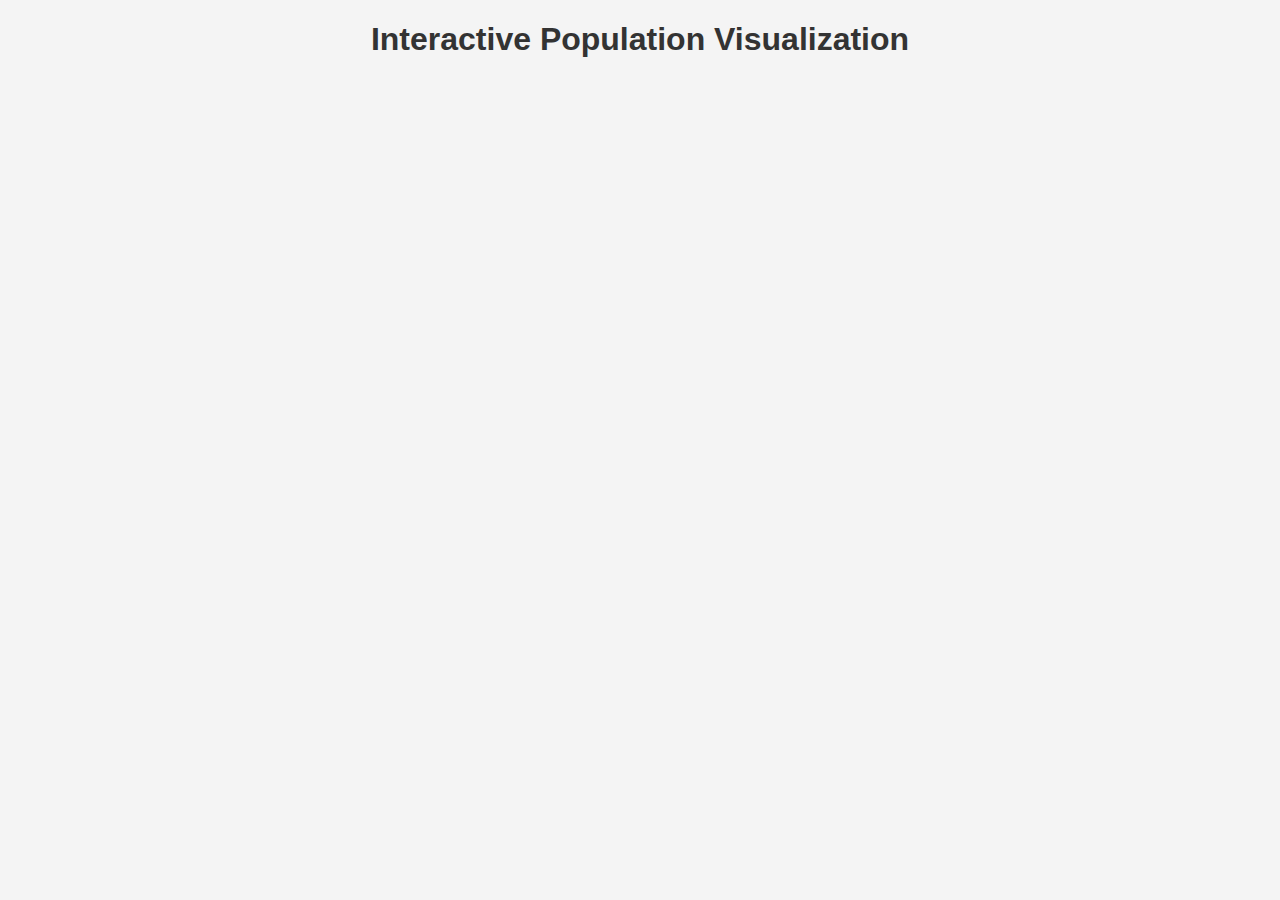
<file: index.html>
<!DOCTYPE html>
<html lang="en">
<head>
    <meta charset="UTF-8">
    <meta name="viewport" content="width=device-width, initial-scale=1.0">
    <title>Population Visualization</title>
    <link rel="stylesheet" href="style.css">
    <script src="https://d3js.org/d3.v6.min.js"></script>
</head>
<body>

    <h1>Interactive Population Visualization</h1>

    <script src="script.js"></script>

</body>
</html>
</file>
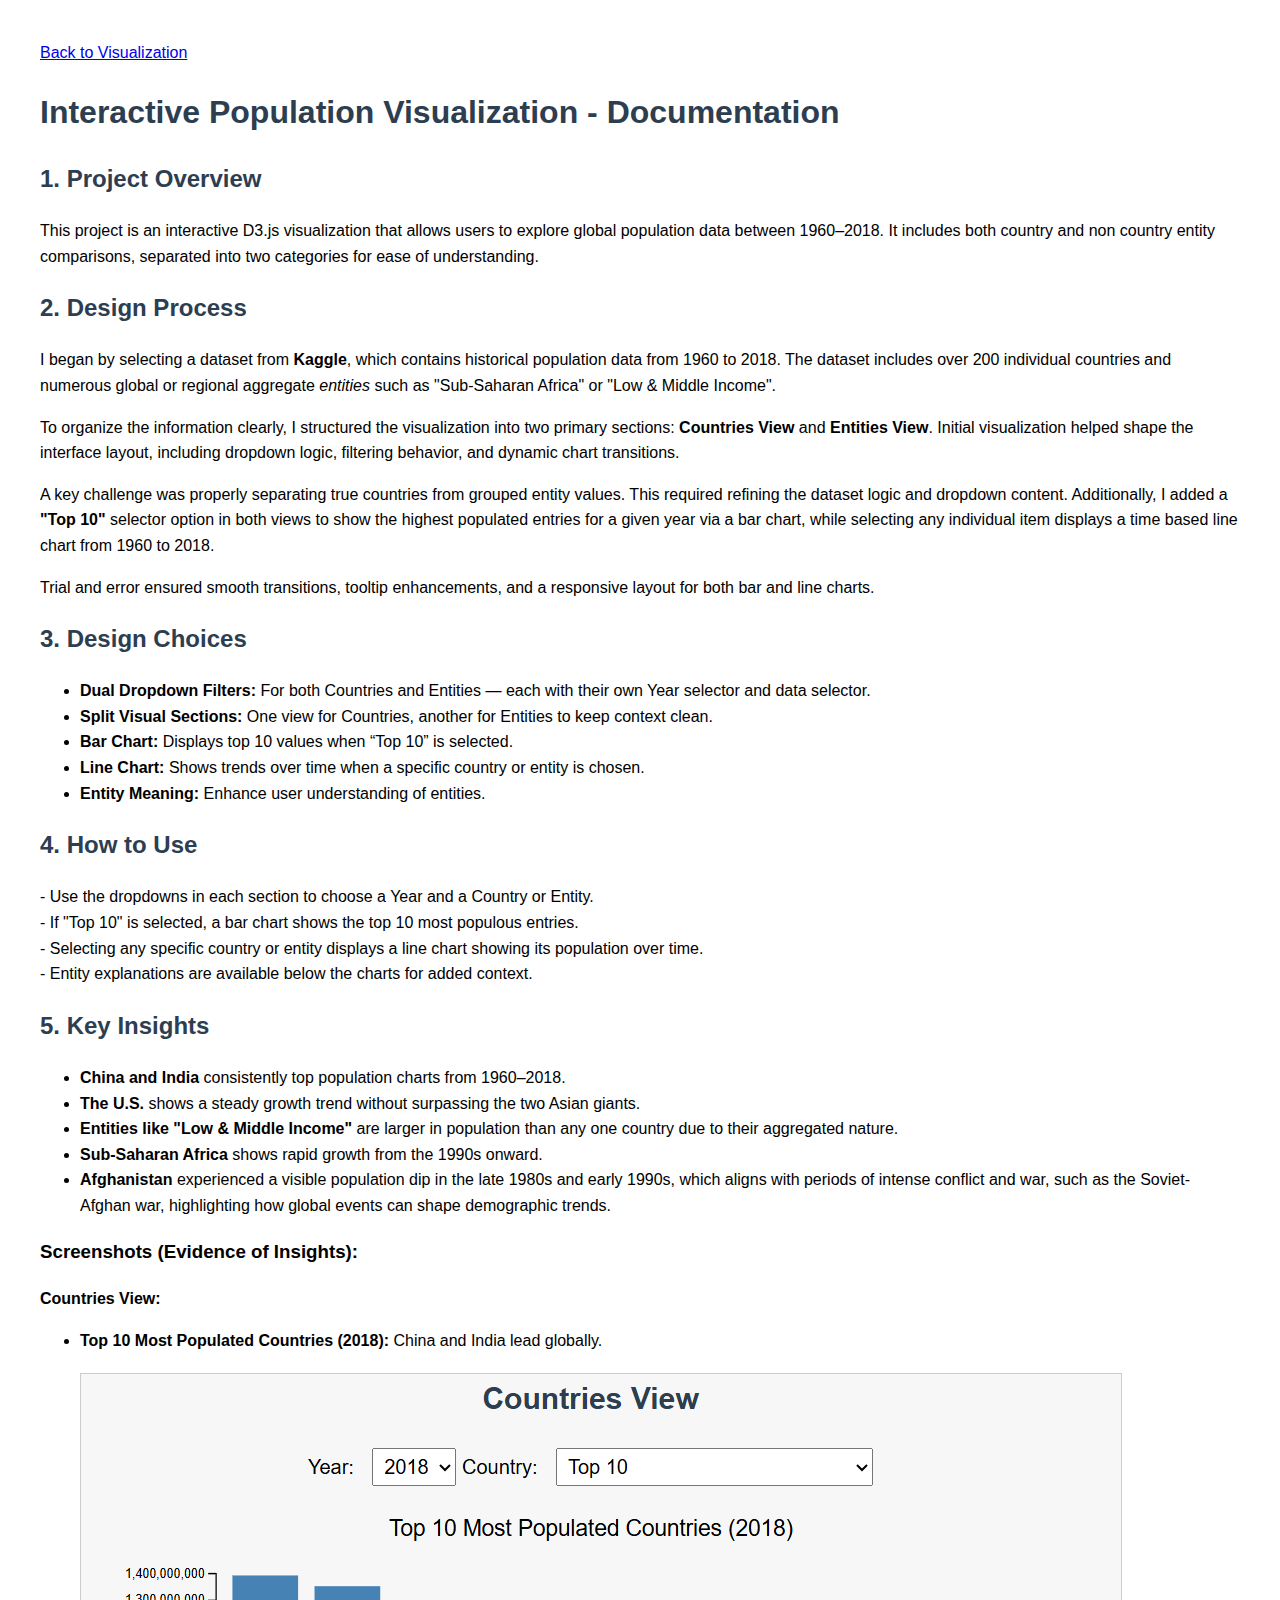
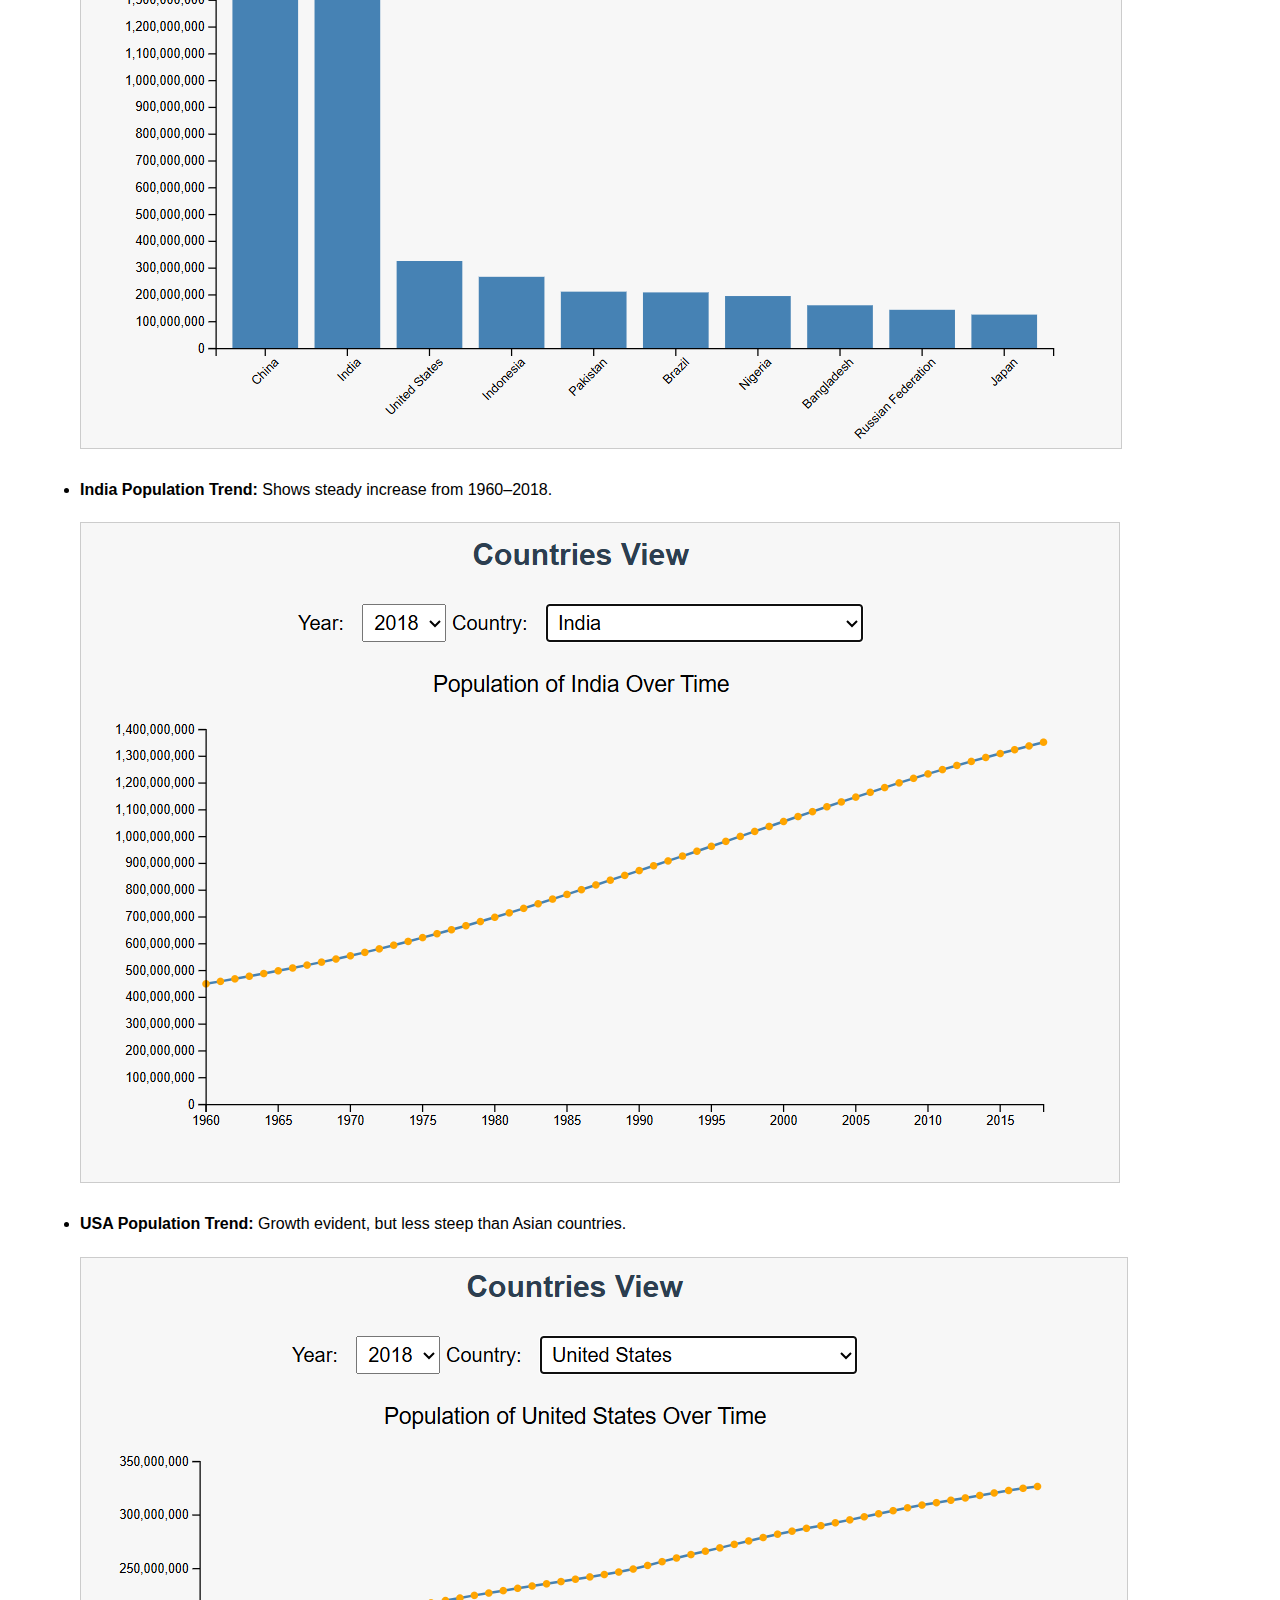
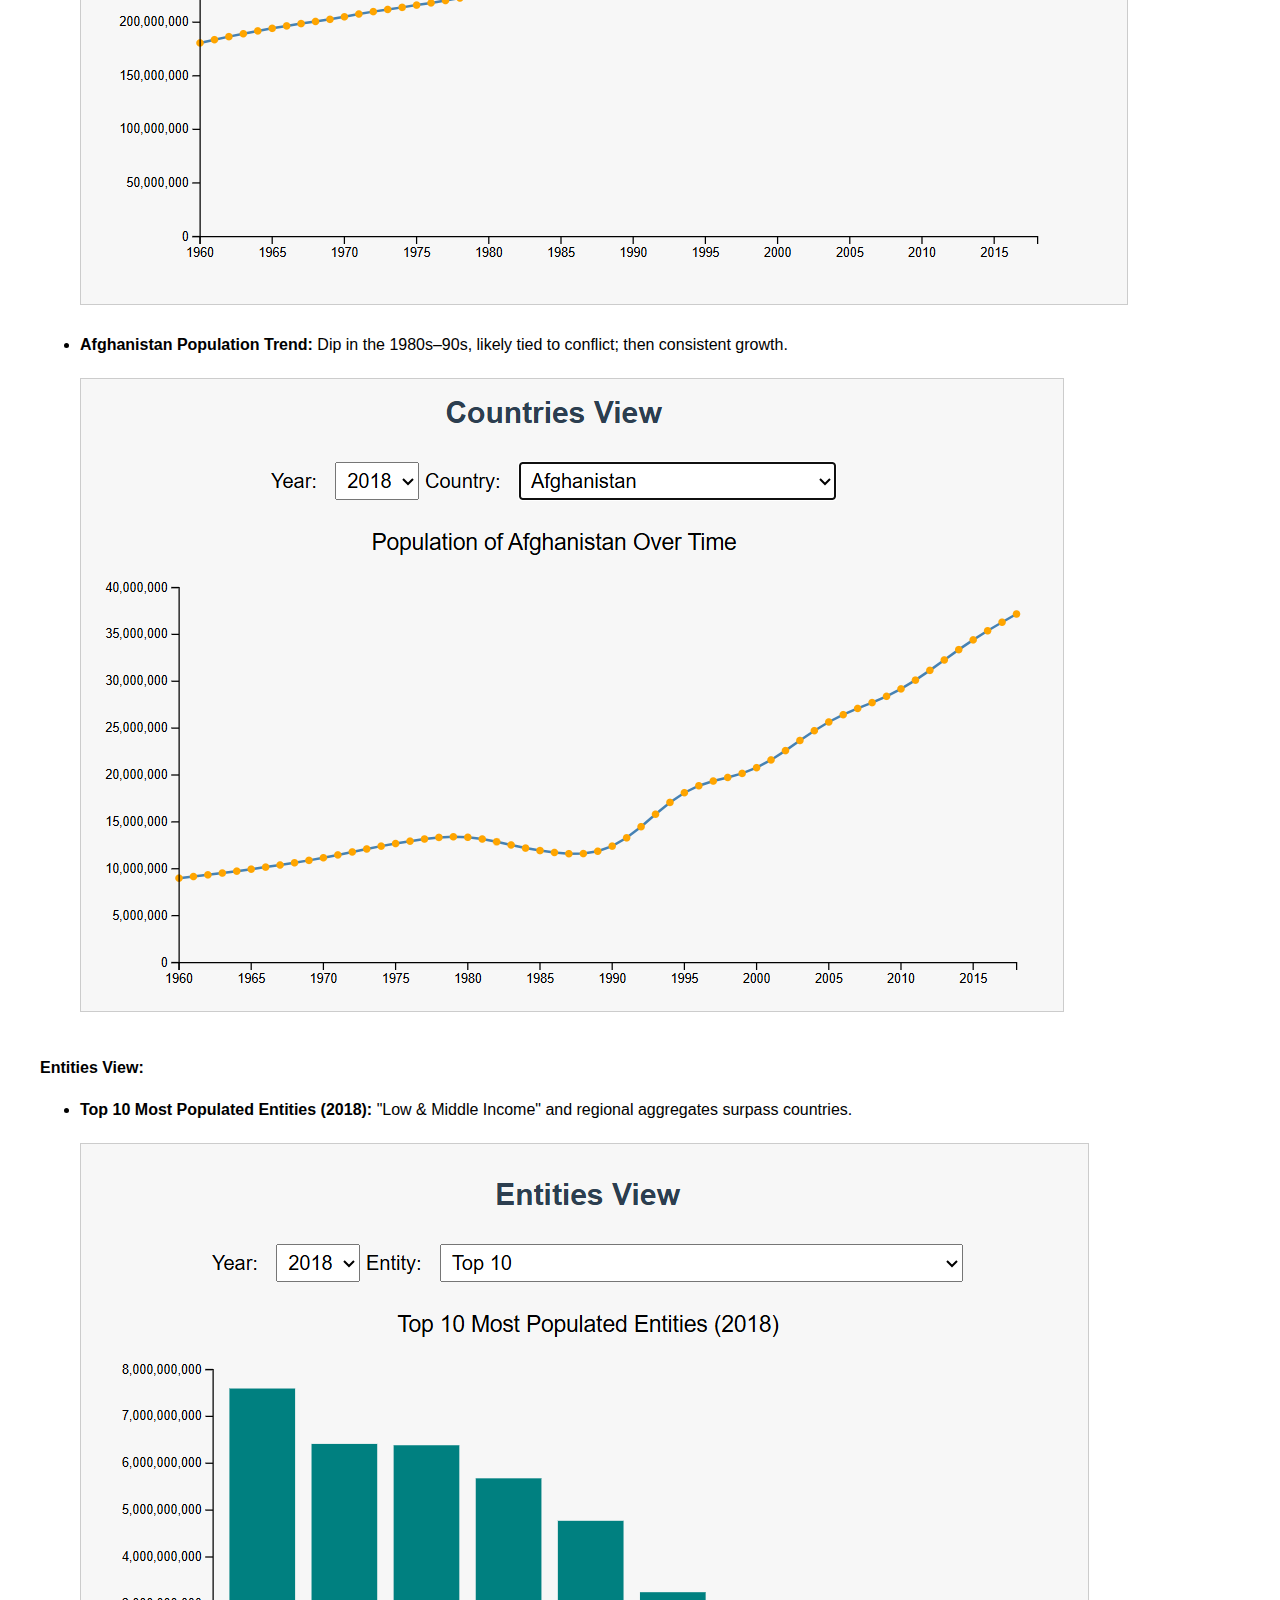
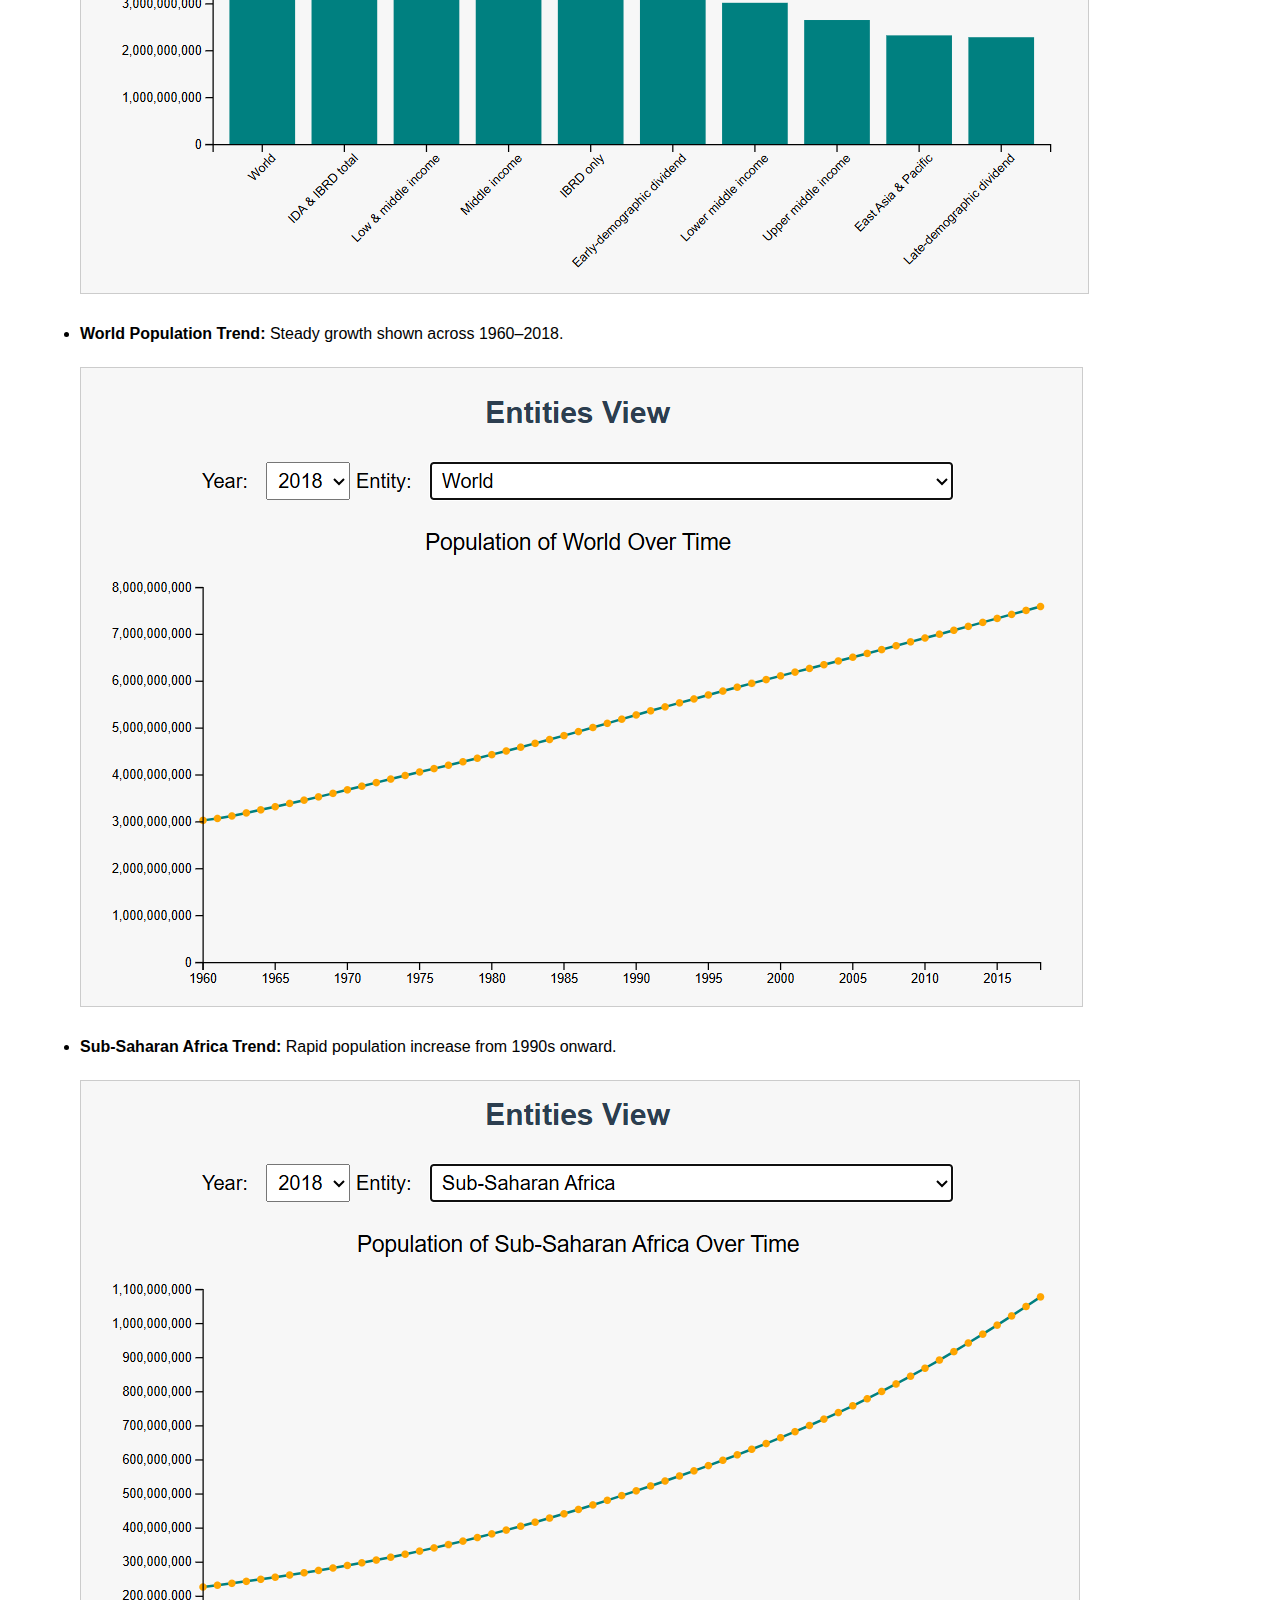
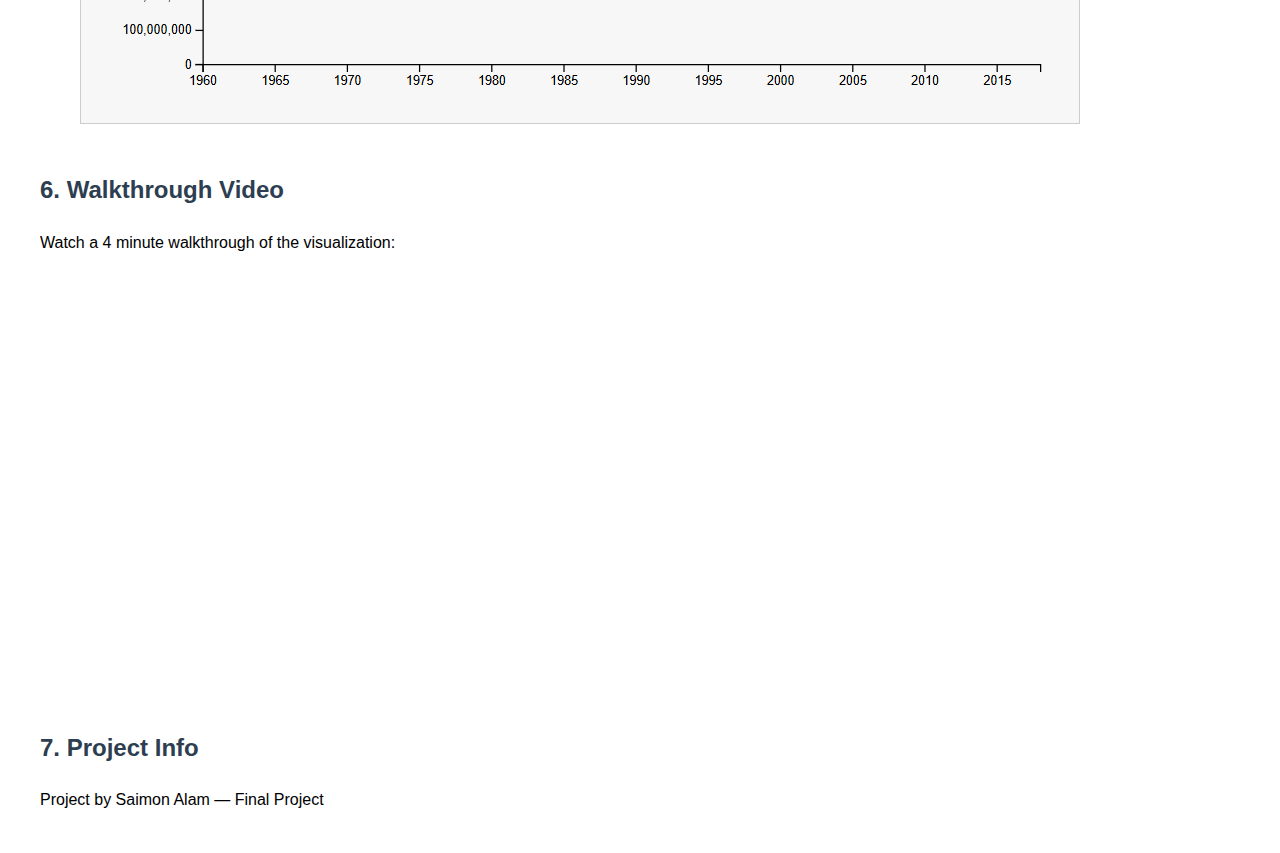
<file: documentation.html>
<!DOCTYPE html>
<html lang="en">
<head>
  <meta charset="UTF-8" />
  <meta name="viewport" content="width=device-width, initial-scale=1.0" />
  <title>Population Visualization - Documentation</title>
  <style>
    body {
      font-family: Arial, sans-serif;
      margin: 40px;
      line-height: 1.6;
    }
    h1, h2 {
      color: #2c3e50;
    }
    img {
      max-width: 100%;
      margin: 20px 0;
      border: 1px solid #ccc;
    }
    iframe {
      margin-top: 30px;
      width: 100%;
      height: 400px;
    }
  </style>
</head>
<body>
  <p><a href="index.html">Back to Visualization</a></p>
  <h1>Interactive Population Visualization - Documentation</h1>

  <h2>1. Project Overview</h2>
  <p>
    This project is an interactive D3.js visualization that allows users to explore global population data between 1960–2018. 
    It includes both country and non country entity comparisons, separated into two categories for ease of understanding.
  </p>

  <h2>2. Design Process</h2>
  <p>
    I began by selecting a dataset from <strong>Kaggle</strong>, which contains historical population data from 1960 to 2018. 
    The dataset includes over 200 individual countries and numerous global or regional aggregate <em>entities</em> such as 
    "Sub-Saharan Africa" or "Low & Middle Income".
  </p>
  <p>
    To organize the information clearly, I structured the visualization into two primary sections: 
    <strong>Countries View</strong> and <strong>Entities View</strong>. Initial visualization helped shape the interface layout, 
    including dropdown logic, filtering behavior, and dynamic chart transitions.

  </p>
  <p>
    A key challenge was properly separating true countries from grouped entity values. This required refining the dataset logic 
    and dropdown content. Additionally, I added a <strong>"Top 10"</strong> selector option in both views to show the highest 
    populated entries for a given year via a bar chart, while selecting any individual item displays a time based line chart from 1960 to 2018.
  </p>
  <p>
    Trial and error ensured smooth transitions, tooltip enhancements, and a responsive layout for both bar and line charts.
  </p>

  <h2>3. Design Choices</h2>
  <ul>
    <li><strong>Dual Dropdown Filters:</strong> For both Countries and Entities — each with their own Year selector and data selector.</li>
    <li><strong>Split Visual Sections:</strong> One view for Countries, another for Entities to keep context clean.</li>
    <li><strong>Bar Chart:</strong> Displays top 10 values when “Top 10” is selected.</li>
    <li><strong>Line Chart:</strong> Shows trends over time when a specific country or entity is chosen.</li>
    <li><strong>Entity Meaning:</strong> Enhance user understanding of entities.</li>
  </ul>

  <h2>4. How to Use</h2>
  <p>
    - Use the dropdowns in each section to choose a Year and a Country or Entity.<br />
    - If "Top 10" is selected, a bar chart shows the top 10 most populous entries.<br />
    - Selecting any specific country or entity displays a line chart showing its population over time.<br />
    - Entity explanations are available below the charts for added context.
  </p>

  <h2>5. Key Insights</h2>
  <ul>
    <li><strong>China and India</strong> consistently top population charts from 1960–2018.</li>
    <li><strong>The U.S.</strong> shows a steady growth trend without surpassing the two Asian giants.</li>
    <li><strong>Entities like "Low & Middle Income"</strong> are larger in population than any one country due to their aggregated nature.</li>
    <li><strong>Sub-Saharan Africa</strong> shows rapid growth from the 1990s onward.</li>
    <li><strong>Afghanistan</strong> experienced a visible population dip in the late 1980s and early 1990s, which aligns with periods of intense conflict and war, such as the Soviet-Afghan war, highlighting how global events can shape demographic trends.
</li>
  </ul>
  

  <h3>Screenshots (Evidence of Insights):</h3>

<!-- Countries Section -->
<p><strong>Countries View:</strong></p>
<ul>
  <li>
    <strong>Top 10 Most Populated Countries (2018):</strong> China and India lead globally.
    <br /><img src="screenshots/top10_countries_2018.png" alt="Top 10 Most Populated Countries in 2018" />
  </li>
  <li>
    <strong>India Population Trend:</strong> Shows steady increase from 1960–2018.
    <br /><img src="screenshots/india_trend.png" alt="India Population Trend Over Time" />
  </li>
  <li>
    <strong>USA Population Trend:</strong> Growth evident, but less steep than Asian countries.
    <br /><img src="screenshots/usa_trend.png" alt="USA Population Trend Over Time" />
  </li>
  <li>
    <strong>Afghanistan Population Trend:</strong> Dip in the 1980s–90s, likely tied to conflict; then consistent growth.
    <br /><img src="screenshots/afghanistan_trend.png" alt="Afghanistan Population Trend Over Time" />
  </li>
</ul>
  
  <!-- Entities Section -->
  <p><strong>Entities View:</strong></p>
  <ul>
    <li>
      <strong>Top 10 Most Populated Entities (2018):</strong> "Low & Middle Income" and regional aggregates surpass countries.
      <br /><img src="screenshots/top10_entities_2018.png" alt="Top 10 Most Populated Entities in 2018" />
    </li>
    <li>
      <strong>World Population Trend:</strong> Steady growth shown across 1960–2018.
      <br /><img src="screenshots/world_entity_trend.png" alt="World Population Trend Over Time" />
    </li>
    <li>
      <strong>Sub-Saharan Africa Trend:</strong> Rapid population increase from 1990s onward.
      <br /><img src="screenshots/sub_saharan_trend.png" alt="Sub-Saharan Africa Population Trend" />
    </li>
  </ul>
  

  <h2>6. Walkthrough Video</h2>
  <p>Watch a 4 minute walkthrough of the visualization:</p>
  <iframe src="https://www.youtube.com/embed/yCtEfiztLQk" frameborder="0" allowfullscreen></iframe>

  <h2>7. Project Info</h2>
  <p>
    Project by Saimon Alam — Final Project <br />
  </p>
</body>
</html>
</file>
<file: style.css>
body {
    font-family: Arial, sans-serif;
    background-color: #f4f4f4;
    margin: 20px;
    text-align: center;
}

h1 {
    color: #333;
}
</file>
